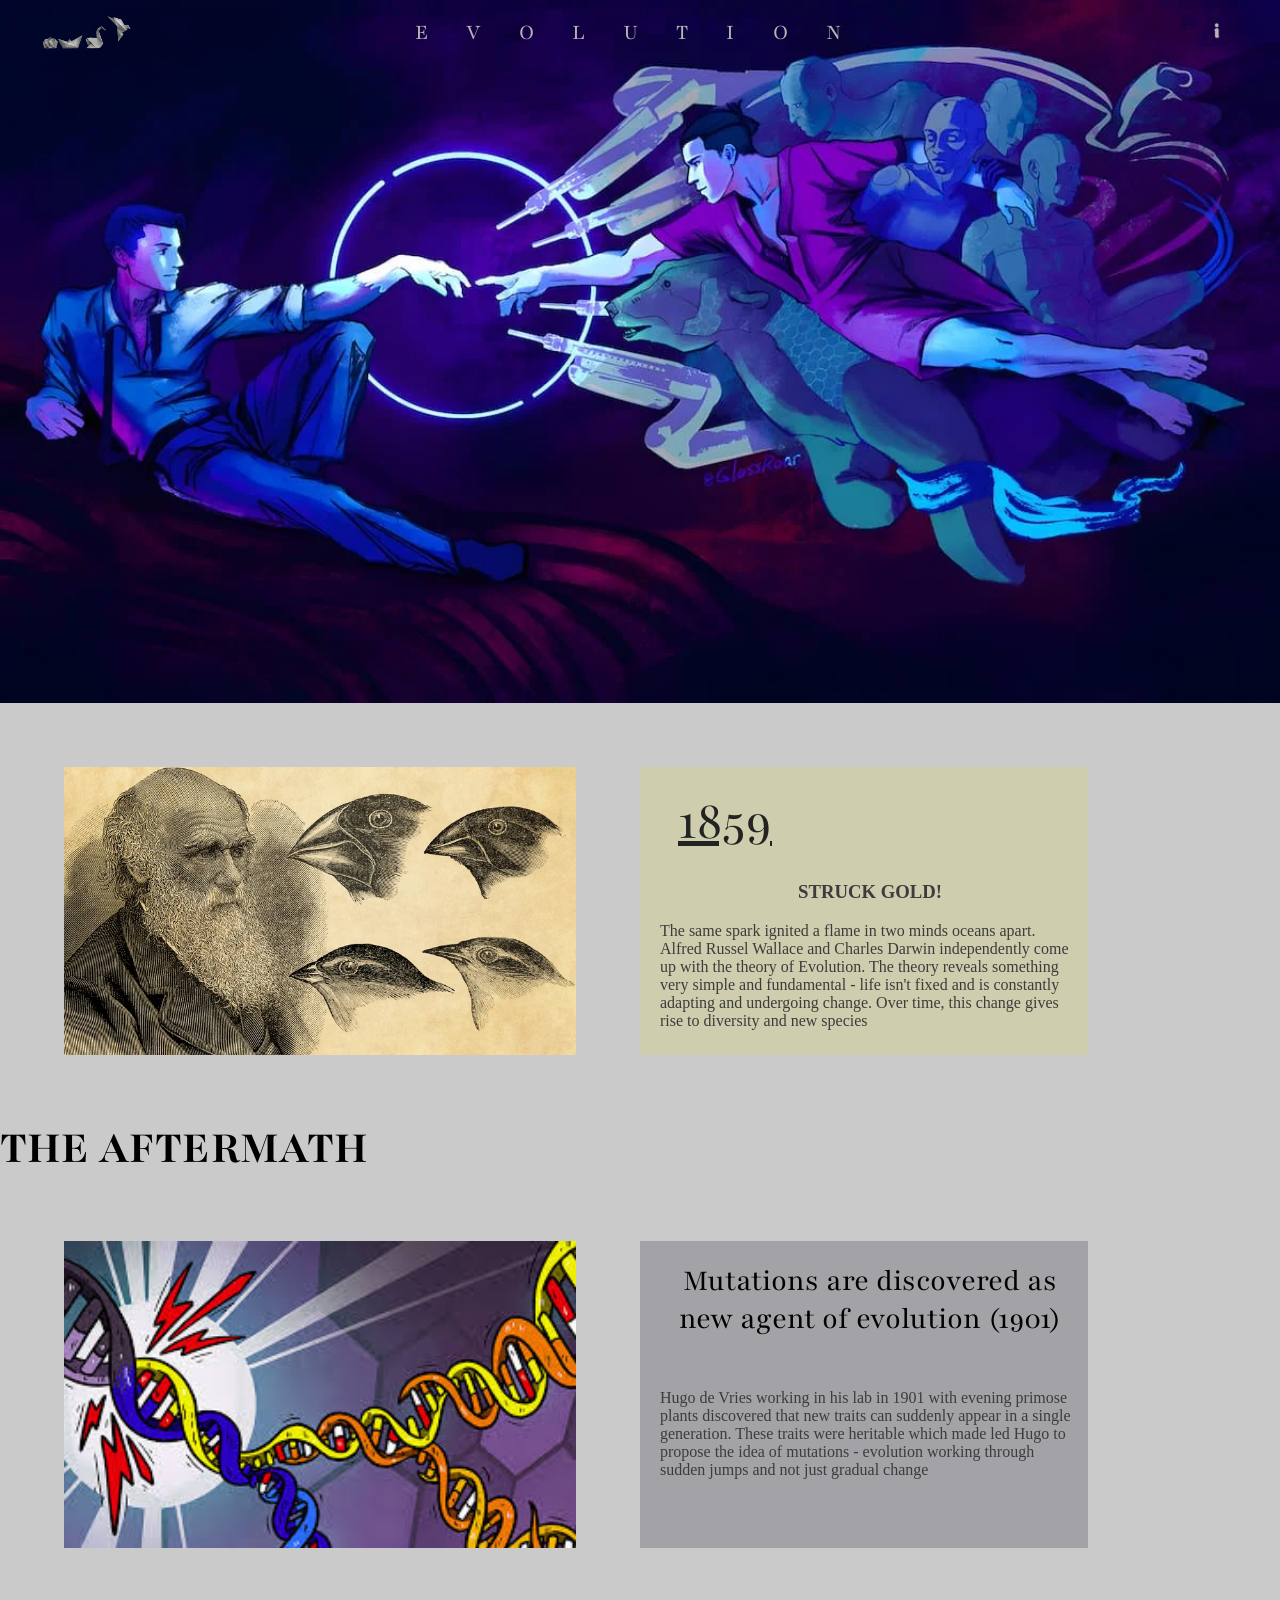
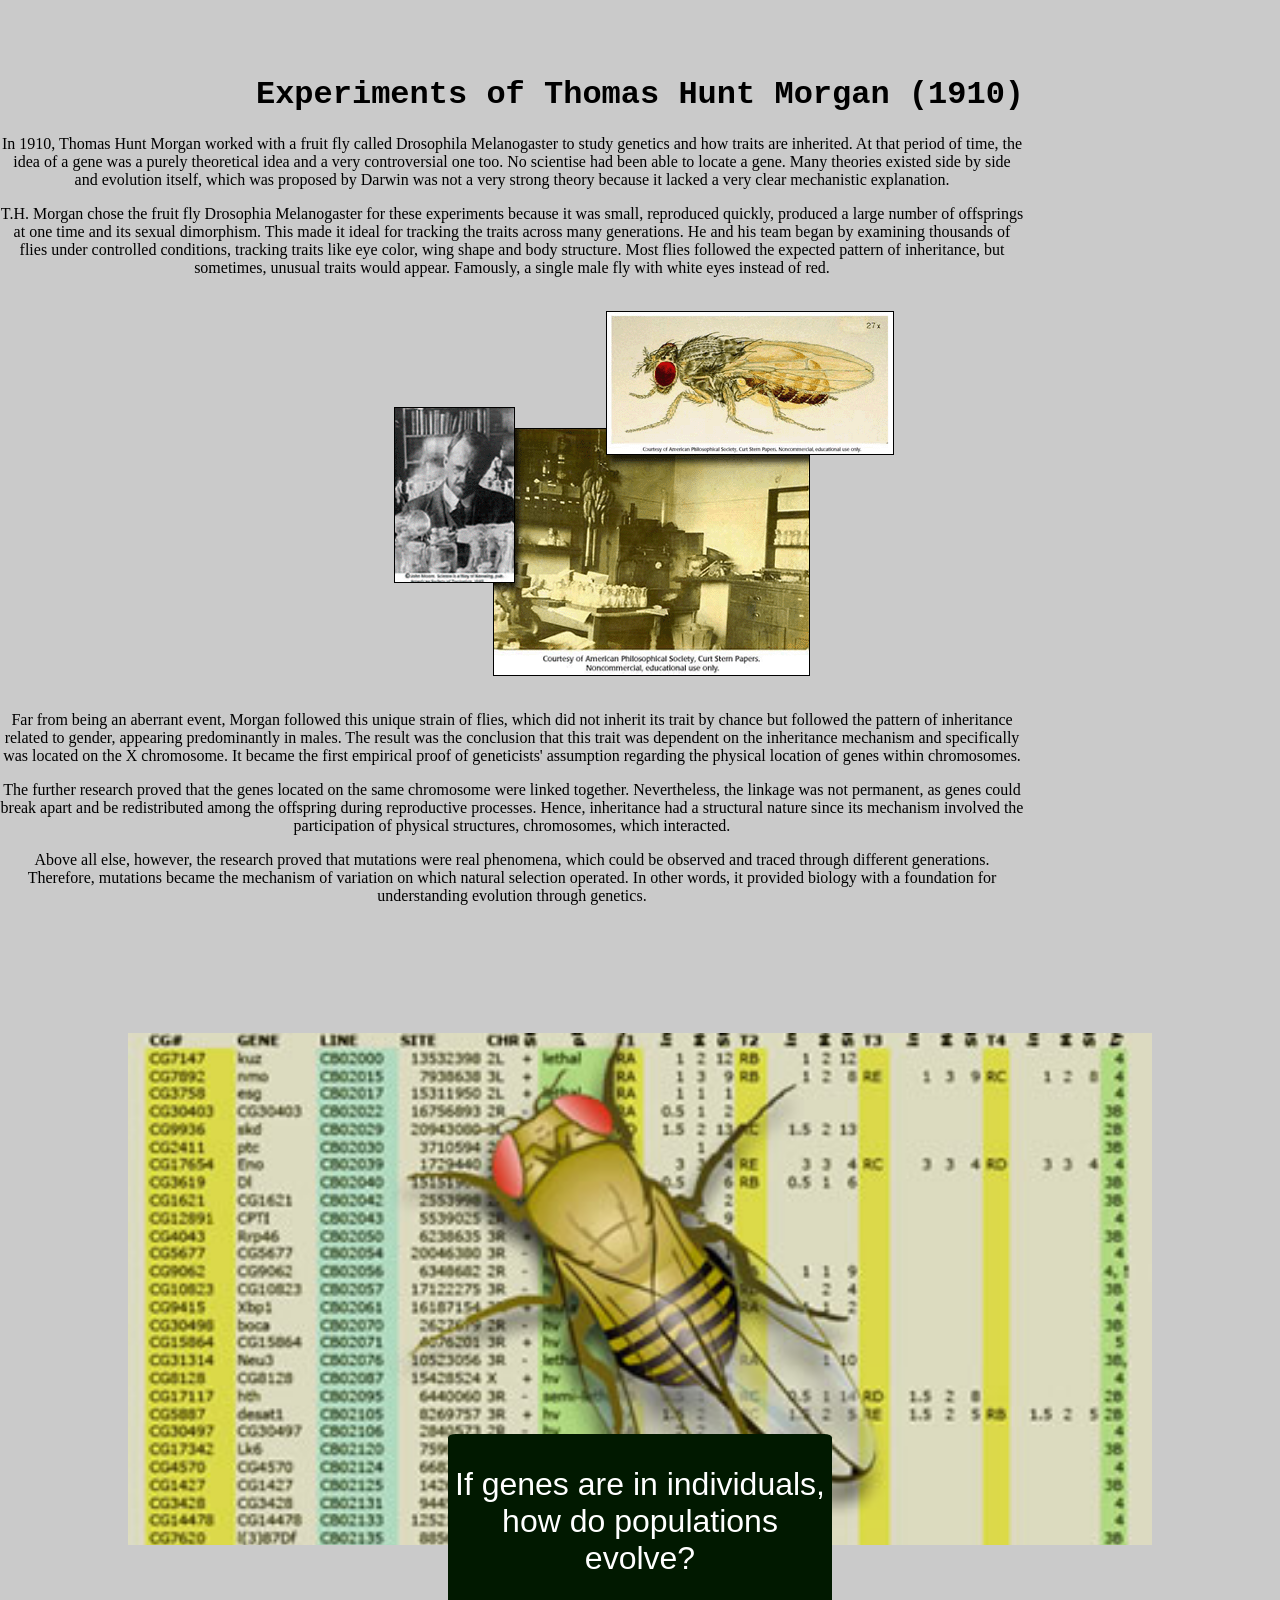
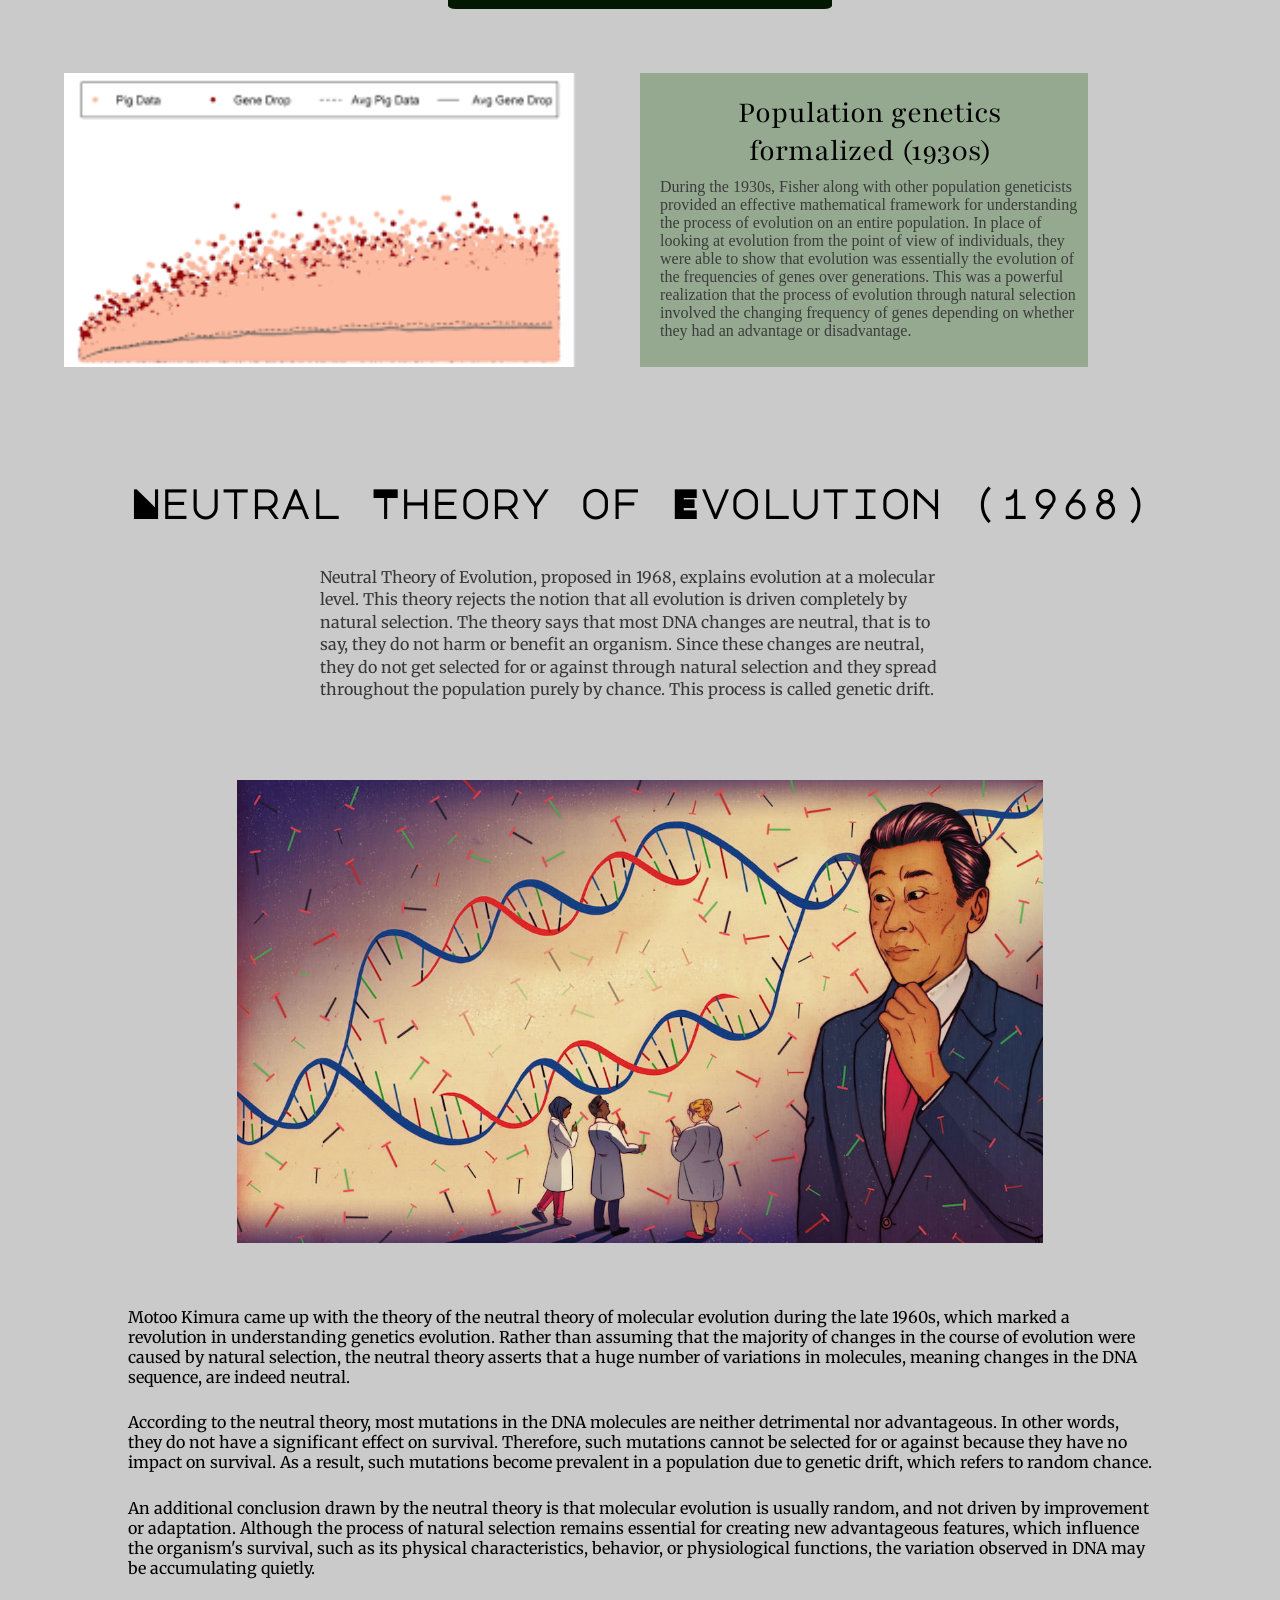
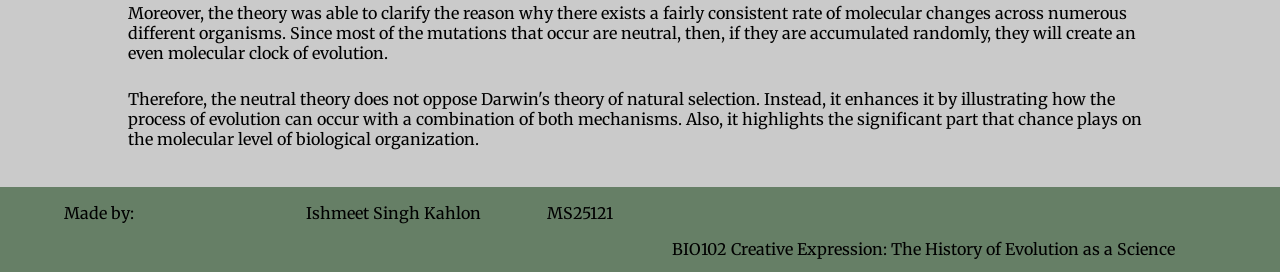
<file: index.html>
<!DOCTYPE html>
<html>
	<head>
		<title>Evolution</title>
		<link rel="stylesheet" href="styles/mini-evolution-navbar.css">
		<link rel="stylesheet" href="styles/mini-evolution-body.css">
		<link rel="preconnect" href="https://fonts.googleapis.com">
		<link rel="preconnect" href="https://fonts.gstatic.com" crossorigin>
		<link href="https://fonts.googleapis.com/css2?family=Montserrat:ital,wght@0,100..900;1,100..900&family=Playfair:ital,opsz,wght@0,5..1200,300..900;1,5..1200,300..900&family=Roboto:ital,wght@0,100..900;1,100..900&display=swap" rel="stylesheet">
		<link rel="preconnect" href="https://fonts.googleapis.com">
		<link rel="preconnect" href="https://fonts.gstatic.com" crossorigin>
		<link href="https://fonts.googleapis.com/css2?family=Montserrat:ital,wght@0,100..900;1,100..900&family=Playfair:ital,opsz,wght@0,5..1200,300..900;1,5..1200,300..900&family=Roboto:ital,wght@0,100..900;1,100..900&display=swap" rel="stylesheet">
		<link rel="stylesheet" href="styles/mini-evolution-afterdarwin.css">
		<link rel="preconnect" href="https://fonts.googleapis.com">
		<link rel="preconnect" href="https://fonts.gstatic.com" crossorigin>
		<link href="https://fonts.googleapis.com/css2?family=Major+Mono+Display&display=swap" rel="stylesheet">
		<link rel="preconnect" href="https://fonts.googleapis.com">
		<link rel="preconnect" href="https://fonts.gstatic.com" crossorigin>
		<link href="https://fonts.googleapis.com/css2?family=Merriweather:ital,opsz,wght@0,18..144,300..900;1,18..144,300..900&display=swap" rel="stylesheet">
		<link rel="icon" href="images/evolution-logo-image-webp.jpg" type="image/jpg">
	</head>
	<body>
		<nav id="navbar" class="nav-bar">
			<img class="main-logo-image" src="images/mini-evolution-new-gimp-webp-navbar-logo.webp">
			<button class="page-title">EVOLUTION</button>
			<button class="about-me-image-button"><img class="about-me-image" src="images/about-me-image-mini-evolution.webp"></button>
		</nav>
		<div class="main-image-class">
			<img class="evolution-title-image" src="images/creation-of-office-man-mini-evolution.webp">
		</div>
		<div class="history-subunit-grid-one">
			<img class="history-image-one" src="images/Charles-Darwin-Overview-life-focus-evolution-work.webp">
			<div class="brief-description-and-timestamp-one">
				<div class="line-up"></div>
				<div class="line-left"></div>
				<div class="line-down"></div>
				<div class="line-right"></div>
				<button class="timestamp-one">1859</button>
				<div class="brief-description-one"><h3 style="justify-content: flex-start; vertical-align: start;">STRUCK GOLD!</h3> The same spark ignited a flame in two minds oceans apart. Alfred Russel Wallace and Charles Darwin independently come up with the theory of Evolution. The theory reveals something very simple and fundamental - life isn't fixed and is constantly adapting and undergoing change. Over time, this change gives rise to diversity and new species</div>
				<div class="background-color"></div>
			</div>
		</div>
		<p class="aftermath-p">THE AFTERMATH</p>
		<div class="history-subunit-grid-one">
			<img class="history-image-one" src="images/dna_mutations.jpg">
			<div class="brief-description-and-timestamp-one mutationsclassone">
				<div class="line-up"></div>
				<div class="line-left"></div>
				<div class="line-down"></div>
				<div class="line-right"></div>
				<button class="desc-heading-one">Mutations are discovered as new agent of evolution (1901)</button>
				<div class="brief-description-one">Hugo de Vries working in his lab in 1901 with evening primose plants discovered that new traits can suddenly appear in a single generation. These traits were heritable which made led Hugo to propose the idea of mutations - evolution working through sudden jumps and not just gradual change</div>
				<div class="background-color-two"></div>
			</div>
		</div>

		<h1 class="thmorgan-experiments">Experiments of Thomas Hunt Morgan (1910)</h1>
		<p class="thmorgan-experiments-detail">In 1910, Thomas Hunt Morgan worked with a fruit fly called Drosophila Melanogaster to study genetics and how traits are inherited. At that period of time, the idea of a gene was a purely theoretical idea and a very controversial one too. No scientise had been able to locate a gene. Many theories existed side by side and evolution itself, which was proposed by Darwin was not a very strong theory because it lacked a very clear mechanistic explanation. 
		</p>
		<p class="thmorgan-experiments-detail">
			T.H. Morgan chose the fruit fly Drosophia Melanogaster for these experiments because it was small, reproduced quickly, produced a large number of offsprings at one time and its sexual dimorphism. This made it ideal for tracking the traits across many generations. He and his team began by examining thousands of flies under controlled conditions, tracking traits like eye color, wing shape and body structure. Most flies followed the expected pattern of inheritance, but sometimes, unusual traits would appear. Famously, a single male fly with white eyes instead of red.
		</p>
		<div class="img-thmorgan-wrapper">
			<img src="images/thomashuntmorganfruitflyexperimentcreativexpression.webp" class="thmorganimage">
		</div>

		<p class="thmorgan-experiments-detail">Far from being an aberrant event, Morgan followed this unique strain of flies, which did not inherit its trait by chance but followed the pattern of inheritance related to gender, appearing predominantly in males. The result was the conclusion that this trait was dependent on the inheritance mechanism and specifically was located on the X chromosome. It became the first empirical proof of geneticists' assumption regarding the physical location of genes within chromosomes.</p>
			
		<p class="thmorgan-experiments-detail">The further research proved that the genes located on the same chromosome were linked together. Nevertheless, the linkage was not permanent, as genes could break apart and be redistributed among the offspring during reproductive processes. Hence, inheritance had a structural nature since its mechanism involved the participation of physical structures, chromosomes, which interacted. </p>
		
		<p class="thmorgan-experiments-detail">Above all else, however, the research proved that mutations were real phenomena, which could be observed and traced through different generations. Therefore, mutations became the mechanism of variation on which natural selection operated. In other words, it provided biology with a foundation for understanding evolution through genetics.</p>
		
		<div class="popgen-intro-image-wrapper">
			<img src="images/fruitflygenelocation.webp" class="popgen-intro-image">
			<div class="popgen-intro-question-div">
				<p class="popgen-intro-question">If genes are in individuals, how do populations evolve?</p>	
			</div>
		</div>
		<p style="display: block;"></p>

		<div class="history-subunit-grid-one">
			<img class="history-image-one" src="images/ronald-fisher.png">
			<div class="brief-description-and-timestamp-one mutationsclassone">
				<div class="line-up"></div>
				<div class="line-left"></div>
				<div class="line-down"></div>
				<div class="line-right"></div>
				<button class="desc-heading-one">Population genetics formalized (1930s)</button>
				<div class="brief-description-one">During the 1930s, Fisher along with other population geneticists provided an effective mathematical framework for understanding the process of evolution on an entire population. In place of looking at evolution from the point of view of individuals, they were able to show that evolution was essentially the evolution of the frequencies of genes over generations. This was a powerful realization that the process of evolution through natural selection involved the changing frequency of genes depending on whether they had an advantage or disadvantage.</div>
				<div class="background-color-three"></div>
			</div>
		</div>
		<div class="neutral-theory-div">
			<div class="neutral-theory-heading-div">
				<h1 class="neutral-theory-heading">Neutral Theory of Evolution (1968)</h1>
				<p class="neutral-theory-intro">Neutral Theory of Evolution, proposed in 1968, explains evolution at a molecular level. This theory rejects the notion that all evolution is driven completely by natural selection. The theory says that most DNA changes are neutral, that is to say, they do not harm or benefit an organism. Since these changes are neutral, they do not get selected for or against through natural selection and they spread throughout the population purely by chance. This process is called genetic drift.</p>
			</div>
			<div class="nte-img-wrapper">
				<img class="nte-img" src="images/neutral-theory-of-evolution.jpg">
			</div>
			<div class="neutral-theory-description">
				Motoo Kimura came up with the theory of the neutral theory of molecular evolution during the late 1960s, which marked a revolution in understanding genetics evolution. Rather than assuming that the majority of changes in the course of evolution were caused by natural selection, the neutral theory asserts that a huge number of variations in molecules, meaning changes in the DNA sequence, are indeed neutral.
			</div>
			<div class="neutral-theory-description">
				According to the neutral theory, most mutations in the DNA molecules are neither detrimental nor advantageous. In other words, they do not have a significant effect on survival. Therefore, such mutations cannot be selected for or against because they have no impact on survival. As a result, such mutations become prevalent in a population due to genetic drift, which refers to random chance.
			</div>
			<div class="neutral-theory-description">
				An additional conclusion drawn by the neutral theory is that molecular evolution is usually random, and not driven by improvement or adaptation. Although the process of natural selection remains essential for creating new advantageous features, which influence the organism's survival, such as its physical characteristics, behavior, or physiological functions, the variation observed in DNA may be accumulating quietly.

			</div>
			<div class="neutral-theory-description">
				Moreover, the theory was able to clarify the reason why there exists a fairly consistent rate of molecular changes across numerous different organisms. Since most of the mutations that occur are neutral, then, if they are accumulated randomly, they will create an even molecular clock of evolution.
			</div>

			<div class="neutral-theory-description">
				Therefore, the neutral theory does not oppose Darwin's theory of natural selection. Instead, it enhances it by illustrating how the process of evolution can occur with a combination of both mechanisms. Also, it highlights the significant part that chance plays on the molecular level of biological organization.
			</div>
		</div>

		<div class="ending-tab-div">
			<div class="ending-tab">
				<p class="made-by">Made by:</p>
				<div class="name-div"><p class="name flex">Ishmeet Singh Kahlon</p></div>
				<p class="registration-number flex">MS25121</p>
			</div>
			<div class="name-project">BIO102 Creative Expression: The History of Evolution as a Science</div>
		</div>
		
		<script src="scripts/mini-evolution.js"></script>
	</body>
</html>
</file>
<file: styles/mini-evolution-navbar.css>
#navbar {
  position: fixed;
  top: 0;
  left: 0;
  width: 100%;
  height: 7%;

  display: flex;
  align-items: center;
  justify-content: space-between;


  z-index: 15;

  padding: 1px 1px 1px 1px;
}


.nav-bar::before {
  content: '';
  position: absolute;
  pointer-events: none;
  top: 0;
  left: 0;
  width: 100%;
  height: 100%;
  background-image: linear-gradient(to right, black 0%, rgb(10, 0, 50) 45%, black);
  opacity: 0; 
  z-index: 100;
  transition: opacity 0.3s ease-in-out;
}

.nav-bar.scrolled::before {
  opacity: 1;
  z-index: -1;
}


.main-logo-image {
  height: auto;
  width: 8%;
  margin-left: 3%;
  margin-top: -1%;
}

.page-title {
  background-color: transparent;
  border: none;
  outline: none;
  background: none;
  border-width: 0px;
  color: rgb(182, 182, 182);
  font-family: 'Playfair', serif;
  font-size: clamp(15px, 1.8vw, 60px);
  letter-spacing: clamp(2px, 3vw, 80px);
  z-index: 100;
}

.about-me-image {
  background-color: transparent;
  border: none;
  align-items: center;
  padding: 0px;
  width: 10%;
}

.about-me-image-button {
  background-color: transparent;
  border: none;
  width: 10%;
}

.main-logo-image,
.about-me-image-button,
.page-title{
  cursor: pointer;
}
</file>
<file: styles/mini-evolution-body.css>
body {
  margin: 0;
  background-color: rgb(202, 202, 202);
  
}

.main-image-class {
  position: relative;
  
  overflow: hidden;

  height: 100%;
  width: 100%;
}


.evolution-title-image {
  height: 100%;
  width: 100%;
  object-fit: cover;
  display: block;
}

.history-subunit-grid-one {
  display: grid;
  grid-template-columns: 1fr 1fr;
  margin-top: 5%;
  align-items: stretch;
}

.timestamp-one {
  align-items: center;

  width: fit-content;
  height: 50%;
  margin-top: 0%;
  margin-left: 2%;

  font-size: 350%;
  font-family: 'Playfair', sans-serif;
  color: rgb(35, 35, 35);
  background-color: transparent;
  border: none;
  z-index: 10;

  text-decoration: underline;
}

.history-image-one {
  width: 80%;
  height: auto;
  margin-left: 10%;
  object-fit: cover;
}

.brief-description-and-timestamp-one{
  position: relative;
  display: grid;
  grid-template-rows: auto 1fr;
  margin-top: 0px;
  width: fit-content;
  padding: 20px;

}

.brief-description-one{
  height: 100%;
  width: 70%;
  display: flex;
  align-items: center;
  justify-content: center;
  flex-direction: column;
  z-index: 10;
  color: rgb(60, 60, 60);
}

.line-up, .line-down, .line-left, .line-right{
  position: absolute;
  background: black;

  transition: transform 0.8s ease-in-out;
  pointer-events: none;
  z-index: 15;

}

.line-up{
  top: 0;
  left: 0;
  transform-origin: left;
  transform:  scaleX(0);
  width: 70%;
  height: 1px;
}

.line-left{
  top: 0;
  left: 0;
  transform-origin: top;
  transform:  scaleY(0);
  width: 1px;
  height: 100%;
}

.line-right{
  bottom: 0;
  left: 70%;
  top: unset;
  transform-origin: bottom;
  transform:  scaleY(0);
  width: 1px;
  height: 100%;
}

.line-down{
  bottom: 0;
  left: 0;
  transform-origin: right;
  transform:  scaleX(0);
  width: 70%;
  height: 1px;
}


.line-up.active,
.line-down.active{
  transform: scaleX(1);
}

.line-left.active,
.line-right.active{
  transform: scaleY(1);
}

.after-darwin-paragraph {
  width: 80%;
  align-self: center;
  justify-self: center;
  margin-top: 5%;
}

.aftermath-p {
  vertical-align: center;
  justify-self: center;
  margin-top: 5%;
  font-weight: bold;
  font-family: 'Playfair', sans-serif;
  font-size: 300%;
}

.background-color{
  position: absolute;
  width: 70%;
  height: 100%;
  background: rgb(206, 206, 174);
  z-index: 0;
}
</file>
<file: styles/mini-evolution-afterdarwin.css>
.desc-heading-one{
  border: none;
  background-color: transparent;

  font-family: 'Playfair', sans-serif;
  font-size: 200%;

  width: 70%;

  z-index: 10;
}

.brief-description-and-timestamp-two{
  position: relative;
  display: grid;
  grid-template-rows: auto 1fr;
  margin-top: 0px;
  width: fit-content;
  padding: 20px;
}

.background-color-two{
  position: absolute;
  width: 70%;
  height: 100%;
  background: rgb(163, 162, 166);
  z-index: 0;
}

.thmorgan-experiments {
  font-family: 'Courier New', Courier, monospace;
  display: block;
  justify-self: center;
  align-self: center;
  text-align: center;
  margin-top: 10%;
}

.thmorgan-experiments-detail{
  width: 80%;
  text-align: center;
  justify-self: center;
  align-self: center;
}


.img-thmorgan-wrapper{
  display: flex;
  justify-content: center;
}

.popgen-intro-image-wrapper{
  display: flex;
  position: relative;
  justify-content: center;
  margin-top: 10%;
}

.popgen-intro-image{
  width: 80%;
  aspect-ratio: 10/5;
  object-fit: cover;
  margin-bottom: 5%;
}

.popgen-intro-question-div{
  position: absolute;
  width: 30%;
  border: none;
  display: flex;
  background-color: rgb(1, 25, 0);
  justify-content: center;
  align-items: center;

  bottom: 0;
  border-radius: 2%;
}

.popgen-intro-question{
  font-size: 200%;
  font-family:'Franklin Gothic Medium', 'Arial Narrow', Arial, sans-serif;
  text-align: center;
  color: white;
}

.background-color-three{
  position: absolute;
  width: 70%;
  height: 100%;
  background: rgb(148, 169, 144);
  z-index: 0;
}

.neutral-theory-heading-div{
  display: flex;
  align-items: center;
  flex-direction: column;
  justify-content: center;
  margin-top: 7%;
  position: relative;
}

.neutral-theory-heading{
  font-family: 'Major Mono Display', monospace;
  font-size: 250%;
}

.neutral-theory-intro{
  font-family: 'Merriweather', sans-serif;
  width: 40%;
  color: rgb(56, 56, 56);
  width: 50%;
  line-height: 140%;
}

.nte-img-wrapper{
  display: flex;
  justify-content: center;
  align-items: center;
  margin: 5%;
}

.nte-img{
  width: 70%;
  height: auto;
  object-fit: cover;
}

.neutral-theory-description{
  padding-left: 10%;
  font-family: 'Merriweather', monospace, sans-serif;
  font-size: 100%;
  width: 80%;
  margin-top: 2%;
}

.ending-tab-div { 
  padding-left: 5%;
  background: rgb(102, 127, 102);
  margin-top: 3%;
}

.ending-tab{
  display: flex;
  flex-direction: row;
}

.registration-number{
  flex: 1;
  font-family: 'Merriweather', sans-serif;
}

.name{
  font-family: 'Merriweather', sans-serif;
  transition: background-color 1s ease-in-out,
  color 1s ease-in-out;
  width: fit-content;
}

.name-div{
  flex: 0.33;
}

.made-by{
  flex: 0.33;
  font-family: 'Merriweather', sans-serif;
}

.name-project{
  padding-left: 50%;
  font-family: 'Merriweather', sans-serif;
  padding-bottom: 1%;
}

.name.highlighted{
  background-color: black;
  color: rgb(102, 127, 102);
  transition: background-color 2s ease-in-out,
  color 2s ease-in-out;
}
</file>
